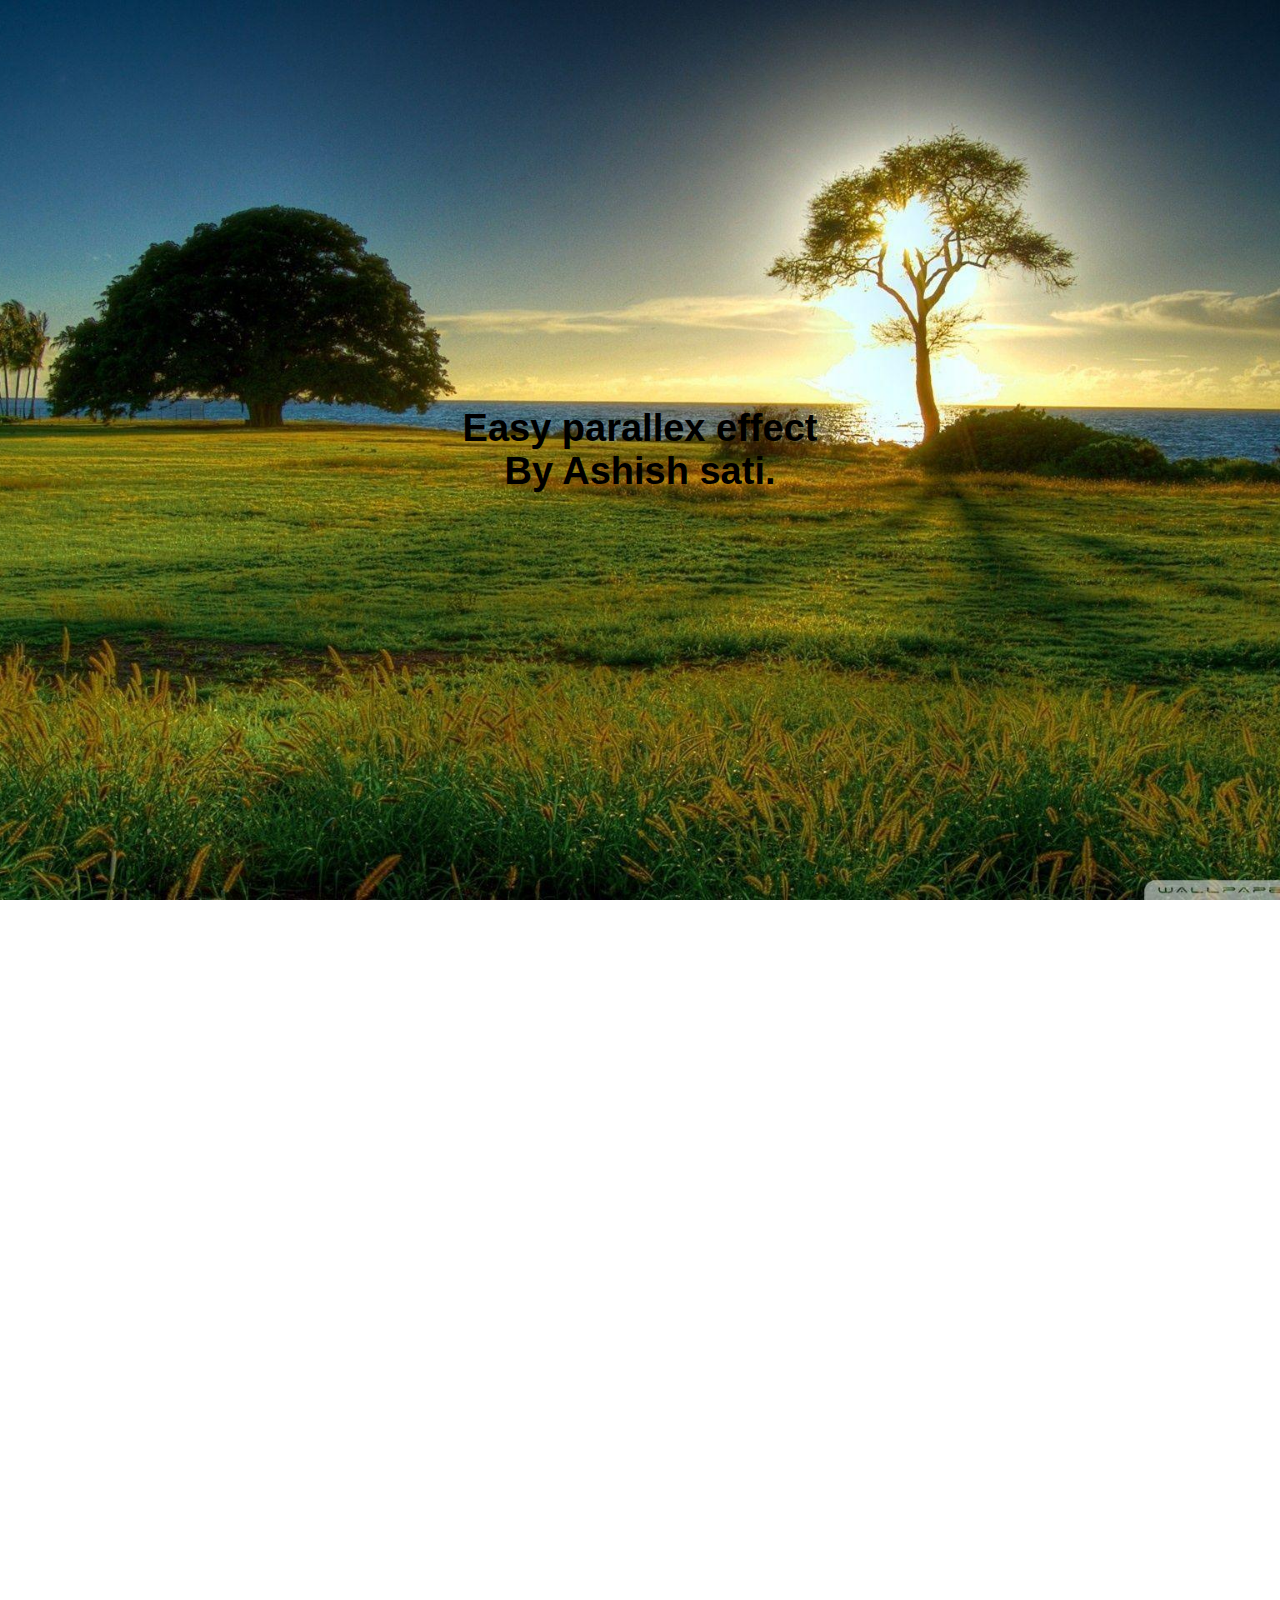
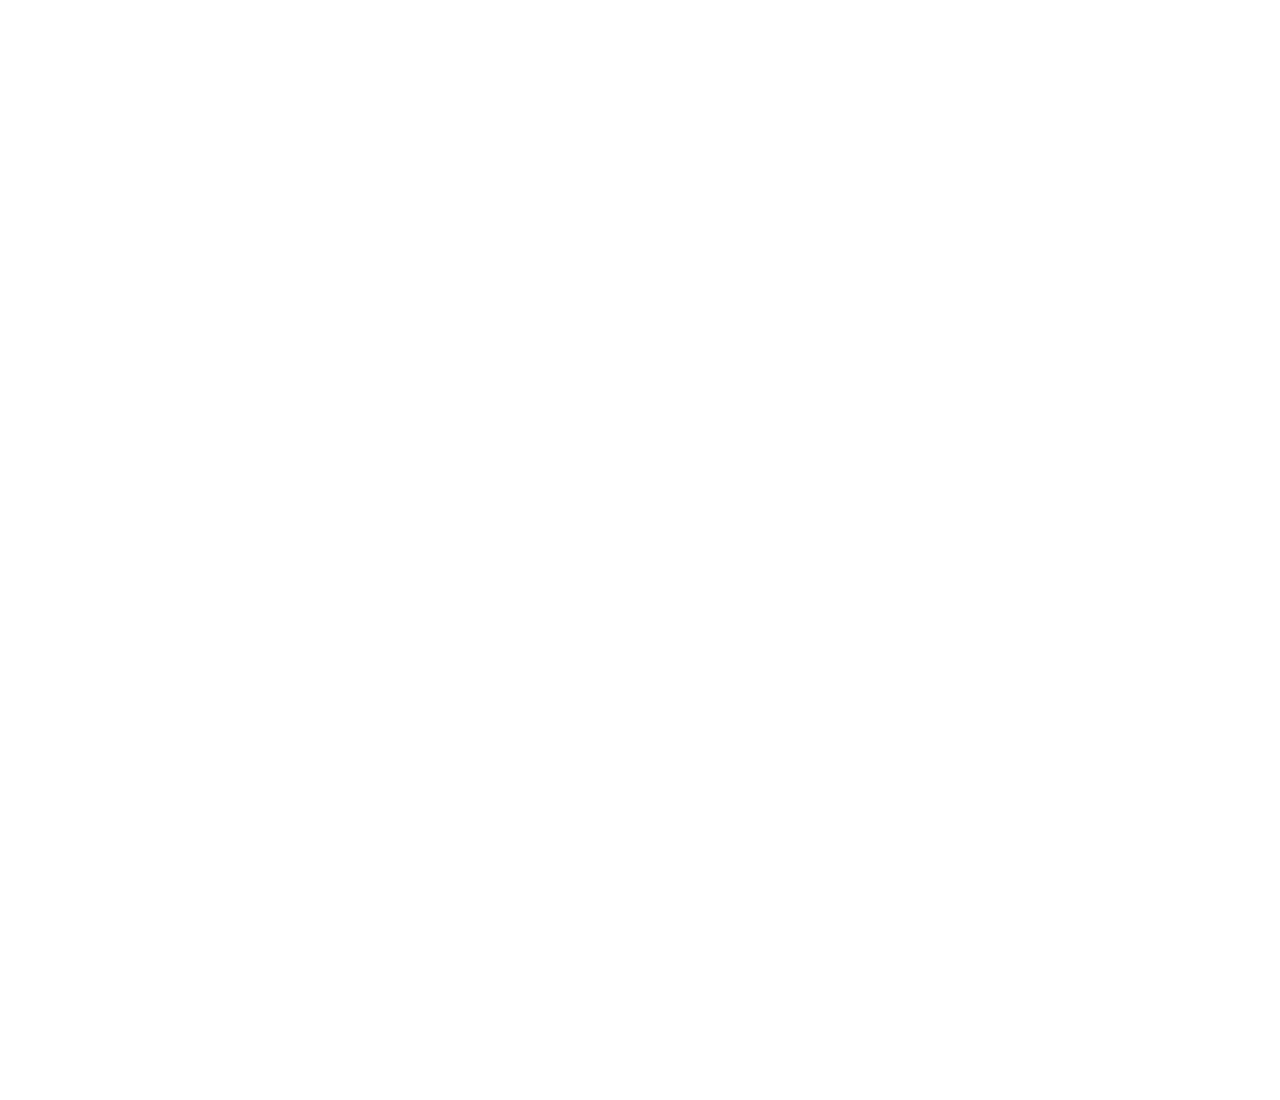
<file: problem1.html>
<!DOCTYPE html>
<html lang="en">
<head>
    <meta charset="UTF-8">
    <meta http-equiv="X-UA-Compatible" content="IE=edge">
    <meta name="viewport" content="width=device-width, initial-scale=1.0">
    <title>Document</title>
    <link rel="stylesheet" href="style.css">
</head>
<body>
    <div class="box1">
        <h1>Easy parallex effect <br>
            By Ashish sati.
        </h1>
    </div>
    <div class="box2">
        <p>Lorem ipsum dolor, sit amet consectetur adipisicing elit. Ipsam unde error aperiam nesciunt aliquam dolorum alias aspernatur doloremque, ipsum perspiciatis cumque assumenda eum ea, necessitatibus laborum tempore placeat magni nemo explicabo fuga eius. Laudantium obcaecati pariatur itaque doloribus accusantium, at ea mollitia reiciendis atque molestiae praesentium maxime suscipit, expedita a? Dolorum voluptatem reiciendis libero tempore animi, laborum tenetur dolorem. Quae voluptate dolore aliquid eos corrupti, voluptates vitae molestiae minima natus expedita, enim, beatae sapiente! Sequi ratione et eveniet tempora enim voluptatem excepturi vero laudantium natus magnam ex exercitationem praesentium veniam, obcaecati corrupti sint quasi dolor est. Natus suscipit sed maiores.</p>
    </div>
    <div class="box3">
        <h2>Lorem ipsum dolor sit amet consectetur adipisicing elit. Magni praesentium maiores pariatur eaque nemo, reprehenderit qui fuga consequuntur, perferendis omnis accusamus harum corrupti modi vel provident, incidunt ut maxime facere!</h2>
    </div>
</body>
</html>
</file>
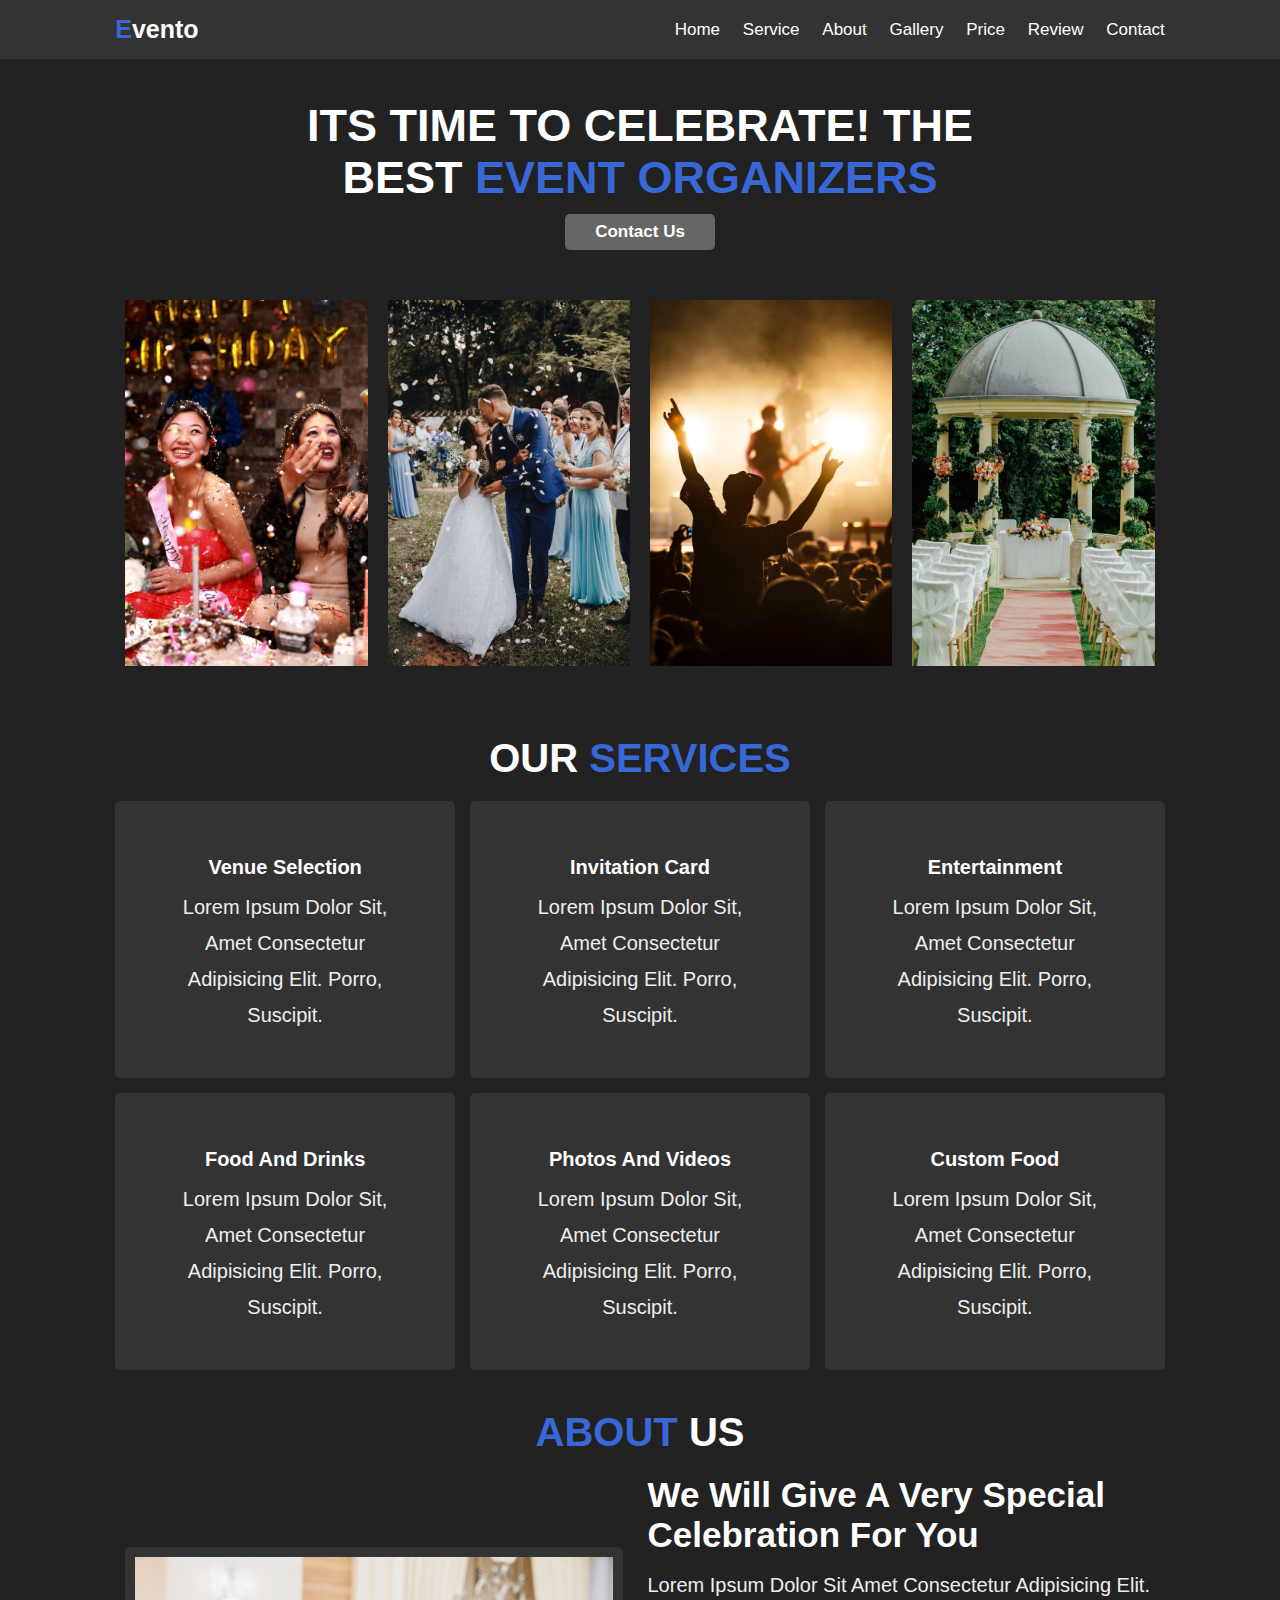
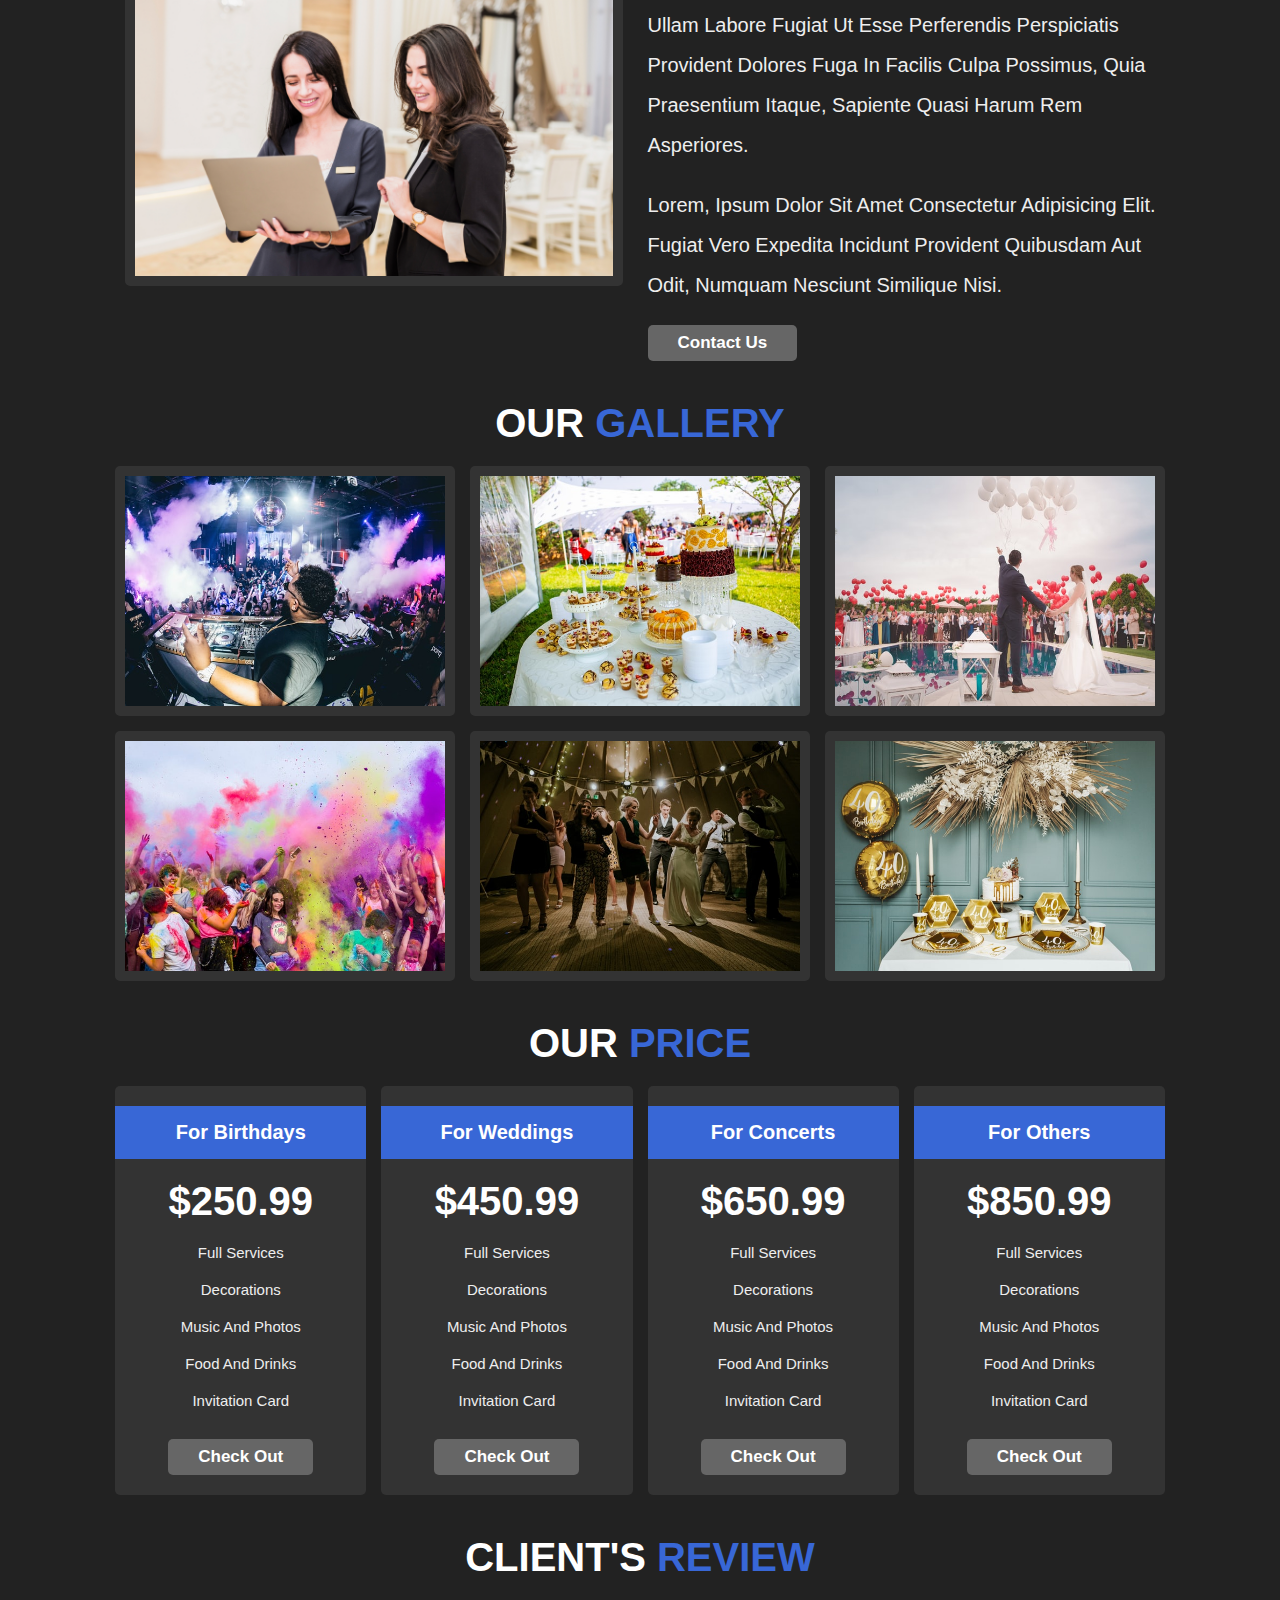
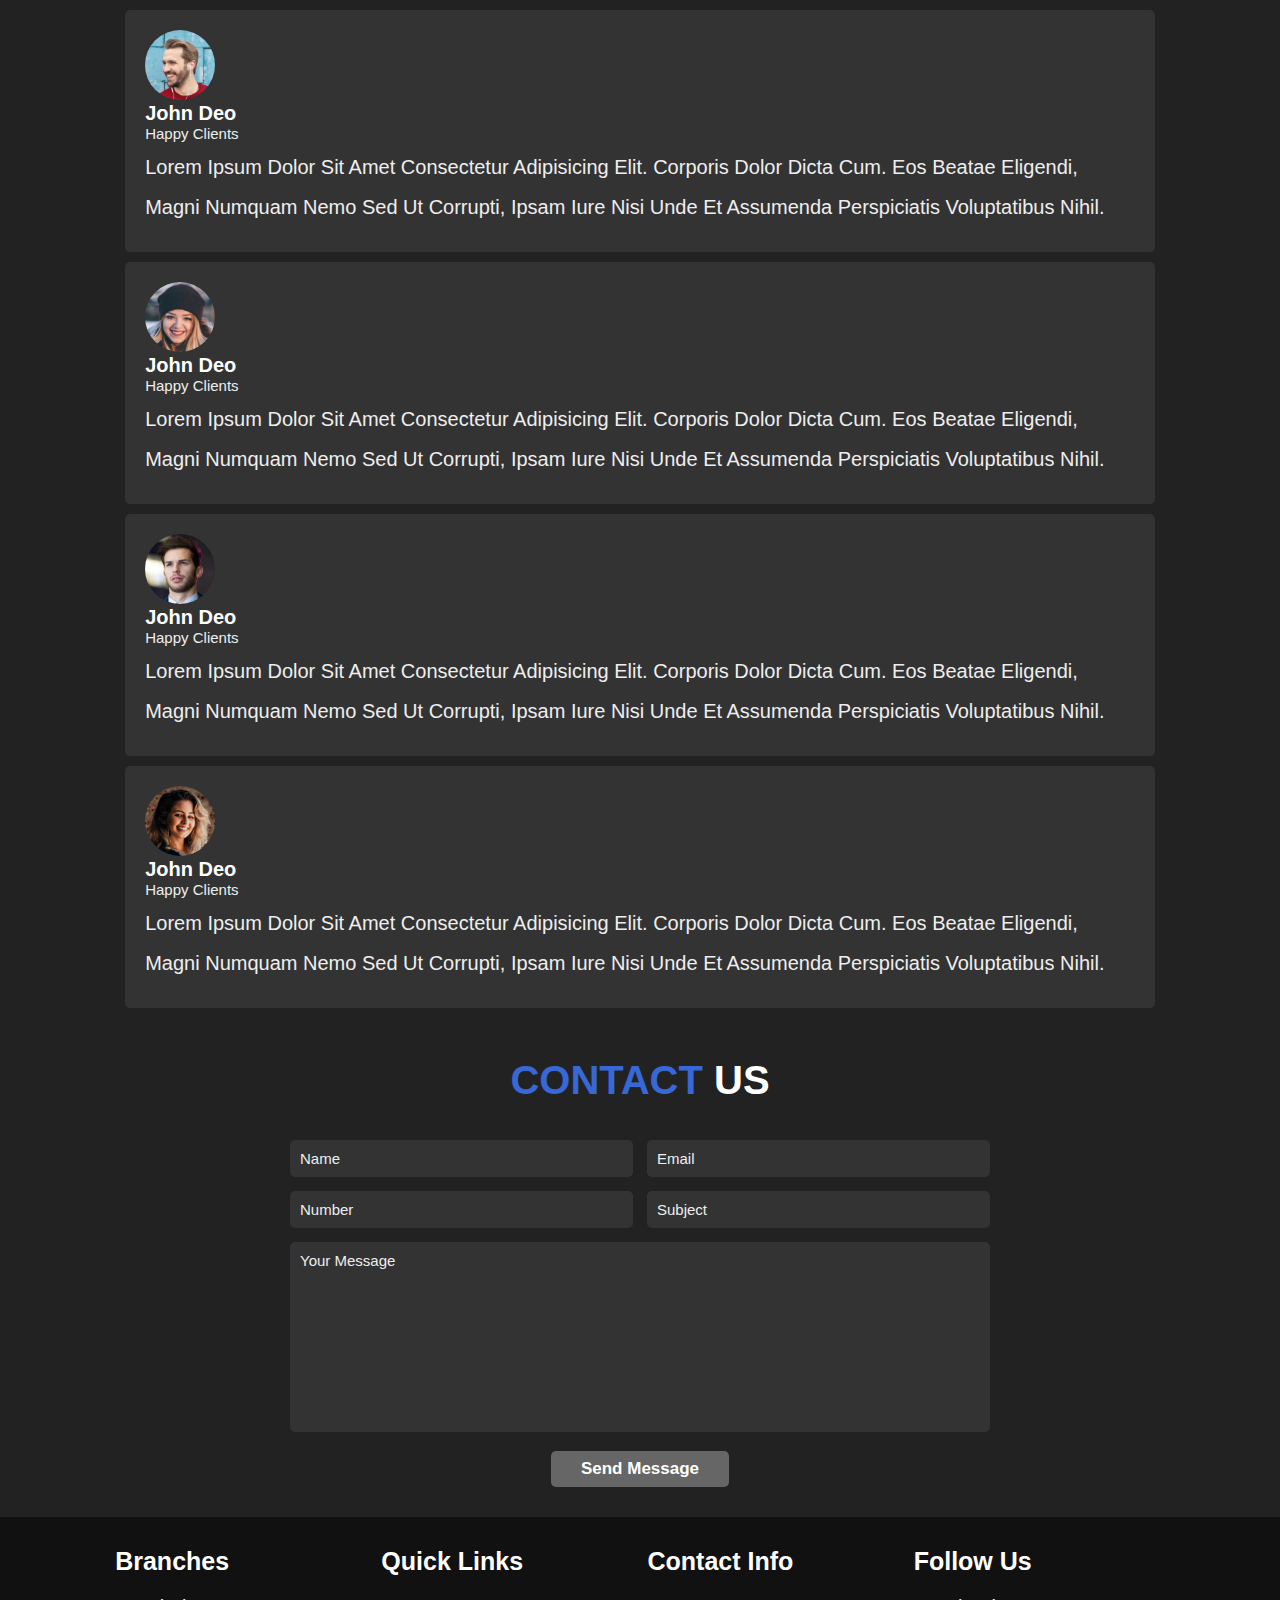
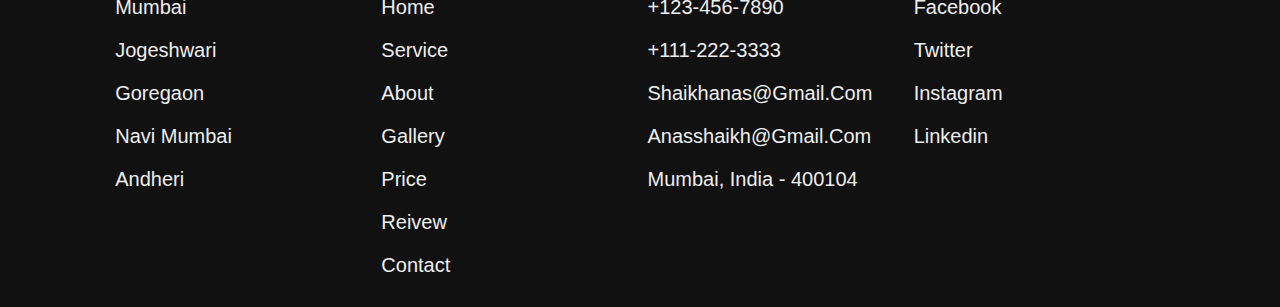
<file: problem3.html>
<!DOCTYPE html>
<html lang="en">
<head>
    <meta charset="UTF-8">
    <meta http-equiv="X-UA-Compatible" content="IE=edge">
    <meta name="viewport" content="width=device-width, initial-scale=1.0">
    <title>Event Website</title>
    <link rel="stylesheet" href="style3.css">
</head>
<body>
<header class="header">
    <a href="#" class="logo"><span>e</span>vento</a>

    <nav class="navbar">
        <a href="#home">home</a>
        <a href="#service">service</a>
        <a href="#about">about</a>
        <a href="#gallery">gallery</a>
        <a href="#price">price</a>
        <a href="#review">review</a>
        <a href="#contact">contact</a>
    </nav>

</header>

<section class="home" id="home">

    <div class="content">
        <h3>its time to celebrate! the best <span> event organizers </span></h3>
        <a href="#" class="btn">contact us</a>
    </div>

    <div class="items">
        <div class="item"><img src="images/image3/slide-1.jpg" alt=""></div>
        <div class="item"><img src="images/image3/slide-2.jpg" alt=""></div>
        <div class="item"><img src="images/image3/slide-3.jpg" alt=""></div>
        <div class="item"><img src="images/image3/slide-4.jpg" alt=""></div>
    </div>

</section>

<section class="service" id="service">

    <h1 class="heading"> our <span>services</span> </h1>

    <div class="box-container">

        <div class="box">
            <h3>venue selection</h3>
            <p>Lorem ipsum dolor sit, amet consectetur adipisicing elit. Porro, suscipit.</p>
        </div>

        <div class="box">
            <h3>invitation card</h3>
            <p>Lorem ipsum dolor sit, amet consectetur adipisicing elit. Porro, suscipit.</p>
        </div>

        <div class="box">
            <h3>entertainment</h3>
            <p>Lorem ipsum dolor sit, amet consectetur adipisicing elit. Porro, suscipit.</p>
        </div>

        <div class="box">
            <h3>food and drinks</h3>
            <p>Lorem ipsum dolor sit, amet consectetur adipisicing elit. Porro, suscipit.</p>
        </div>

        <div class="box">
            <h3>photos and videos</h3>
            <p>Lorem ipsum dolor sit, amet consectetur adipisicing elit. Porro, suscipit.</p>
        </div>

        <div class="box">
            <h3>custom food</h3>
            <p>Lorem ipsum dolor sit, amet consectetur adipisicing elit. Porro, suscipit.</p>
        </div>

    </div>

</section>

<section class="about" id="about">

<h1 class="heading"><span>about</span> us </h1>

<div class="row">

    <div class="image">
        <img src="images/image3/about-img.jpg" alt="">
    </div>

    <div class="content">
        <h3>we will give a very special celebration for you</h3>
        <p>Lorem ipsum dolor sit amet consectetur adipisicing elit. Ullam labore fugiat ut esse perferendis perspiciatis provident dolores fuga in facilis culpa possimus, quia praesentium itaque, sapiente quasi harum rem asperiores.</p>
        <p>Lorem, ipsum dolor sit amet consectetur adipisicing elit. Fugiat vero expedita incidunt provident quibusdam aut odit, numquam nesciunt similique nisi.</p>
        <a href="#" class="btn">contact us</a>
    </div>

</div>

</section>

<section class="gallery" id="gallery">

    <h1 class="heading">our <span>gallery</span></h1>

    <div class="box-container">

        <div class="box">
            <img src="images/image3/g-1.jpg" alt="">
            <h3 class="title">photos and events</h3>
        </div>

        <div class="box">
            <img src="images/image3/g-4.jpg" alt="">
            <h3 class="title">photos and events</h3>
        </div>

        <div class="box">
            <img src="images/image3/g-5.jpg" alt="">
            <h3 class="title">photos and events</h3>
        </div>

        <div class="box">
            <img src="images/image3/g-6.jpg" alt="">
            <h3 class="title">photos and events</h3>
        </div>

        <div class="box">
            <img src="images/image3/g-7.jpg" alt="">
            <h3 class="title">photos and events</h3>
        </div>

        <div class="box">
            <img src="images/image3/g-9.jpg" alt="">
            <h3 class="title">photos and events</h3>
        </div>

    </div>

</section>

<section class="price" id="price">

    <h1 class="heading"> our <span>price</span> </h1>

    <div class="box-container">

        <div class="box">
            <h3 class="title">for birthdays</h3>
            <h3 class="amount">$250.99</h3>
            <ul>
                <li>full services</li>
                <li> decorations </li>
                <li> music and photos </li>
                <li> food and drinks </li>
                <li> invitation card </li>
            </ul>
            <a href="#" class="btn">check out</a>
        </div>

        <div class="box">
            <h3 class="title">for weddings</h3>
            <h3 class="amount">$450.99</h3>
            <ul>
                <li> full services </li>
                <li> decorations </li>
                <li> music and photos </li>
                <li> food and drinks </li>
                <li> invitation card </li>
            </ul>
            <a href="#" class="btn">check out</a>
        </div>

        <div class="box">
            <h3 class="title">for concerts</h3>
            <h3 class="amount">$650.99</h3>
            <ul>
                <li> full services </li>
                <li> decorations </li>
                <li> music and photos </li>
                <li> food and drinks </li>
                <li> invitation card </li>
            </ul>
            <a href="#" class="btn">check out</a>
        </div>

        <div class="box">
            <h3 class="title">for others</h3>
            <h3 class="amount">$850.99</h3>
            <ul>
                <li> full services </li>
                <li> decorations </li>
                <li> music and photos </li>
                <li> food and drinks </li>
                <li> invitation card </li>
            </ul>
            <a href="#" class="btn">check out</a>
        </div>

    </div>


</section>

<section class="reivew" id="review"> 
    
    <h1 class="heading">client's <span>review</span></h1>
    
    <div class="swiper-slide box">
        <div class="user">
            <img src="images/image3/pic-1.png" alt="">
            <div class="user-info">
                <h3>john deo</h3>
                <span>happy clients</span>
            </div>
        </div>
        <p>Lorem ipsum dolor sit amet consectetur adipisicing elit. Corporis dolor dicta cum. Eos beatae eligendi, magni numquam nemo sed ut corrupti, ipsam iure nisi unde et assumenda perspiciatis voluptatibus nihil.</p>
    </div>

    <div class="swiper-slide box">
        <div class="user">
            <img src="images/image3/pic-2.png" alt="">
            <div class="user-info">
                <h3>john deo</h3>
                <span>happy clients</span>
            </div>
        </div>
        <p>Lorem ipsum dolor sit amet consectetur adipisicing elit. Corporis dolor dicta cum. Eos beatae eligendi, magni numquam nemo sed ut corrupti, ipsam iure nisi unde et assumenda perspiciatis voluptatibus nihil.</p>
    </div>

    <div class="swiper-slide box">
        <div class="user">
            <img src="images/image3/pic-3.png" alt="">
            <div class="user-info">
                <h3>john deo</h3>
                <span>happy clients</span>
            </div>
        </div>
        <p>Lorem ipsum dolor sit amet consectetur adipisicing elit. Corporis dolor dicta cum. Eos beatae eligendi, magni numquam nemo sed ut corrupti, ipsam iure nisi unde et assumenda perspiciatis voluptatibus nihil.</p>
    </div>

    <div class="swiper-slide box">
        <div class="user">
            <img src="images/image3/pic-4.png" alt="">
            <div class="user-info">
                <h3>john deo</h3>
                <span>happy clients</span>
            </div>
        </div>
        <p>Lorem ipsum dolor sit amet consectetur adipisicing elit. Corporis dolor dicta cum. Eos beatae eligendi, magni numquam nemo sed ut corrupti, ipsam iure nisi unde et assumenda perspiciatis voluptatibus nihil.</p>
    </div>

</section>

<section class="contact" id="contact">

    <h1 class="heading"> <span>contact</span> us </h1>

    <form action="">
        <div class="inputBox">
            <input type="text" placeholder="name">
            <input type="email" placeholder="email">
        </div>
        <div class="inputBox">
            <input type="number" placeholder="number">
            <input type="text" placeholder="subject">
        </div>
        <textarea name="" placeholder="your message" id="" cols="30" rows="10"></textarea>
        <input type="submit" value="send message" class="btn">
    </form>

</section>

<section class="footer">

    <div class="box-container">

        <div class="box">
            <h3>branches</h3>
            <a href="#"> mumbai </a>
            <a href="#"> jogeshwari </a>
            <a href="#"> goregaon </a>
            <a href="#"> navi mumbai </a>
            <a href="#"> andheri </a>
        </div>

        <div class="box">
            <h3>quick links</h3>
            <a href="#"> home </a>
            <a href="#"> service </a>
            <a href="#"> about </a>
            <a href="#"> gallery </a>
            <a href="#"> price </a>
            <a href="#"> reivew </a>
            <a href="#"> contact </a>
        </div>

        <div class="box">
            <h3>contact info</h3>
            <a href="#"> +123-456-7890 </a>
            <a href="#"> +111-222-3333 </a>
            <a href="#"> shaikhanas@gmail.com </a>
            <a href="#"> anasshaikh@gmail.com </a>
            <a href="#"> mumbai, india - 400104 </a>
        </div>

        <div class="box">
            <h3>follow us</h3>
            <a href="#"> facebook </a>
            <a href="#"> twitter </a>
            <a href="#"> instagram </a>
            <a href="#"> linkedin </a>
        </div>
    </div>

</section>
</body>
</html>
</file>
<file: style.css>
body{
    margin: 0;
    padding: 0;
}
.box1{
    height: 100vh;
    width: 100%;
    background-image: url(images/image1/image11.jpg);
    background-size: cover;
    background-position: center;
    display: table;
    background-attachment: fixed;
}

.box2{
    height: 100vh;
    width: 100%;
    background-image: url(images/image1/image22.jpg);
    background-size: cover;
    background-position: center;
    display: table;
    background-attachment: fixed;
}

.box3{
    height: 100vh;
    width: 100%;
    background-image: url(images/image1/image33.jpg);
    background-size: cover;
    background-position: center;
    display: table;
    background-attachment: fixed;
}

h1{
    font-family: sans-serif;
    font-size: 38px; 
    margin: 0px;;
    text-align: center;
    display: table-cell;
    vertical-align: middle;
}

h2{
    font-family: sans-serif;
    font-size: 38px; 
    margin: 0px;
    color: #fff;
    text-align: center;
    display: table-cell;
    vertical-align: middle;
}

p{
    font-family: sans-serif;
    font-size: 38px; 
    margin: 0px;
    color: #fff;
    text-align: center;
    display: table-cell;
    vertical-align: middle;
}
</file>
<file: style3.css>
:root{
    --main-color:#3867d6;
}

*{
    font-family: 'Nunito', sans-serif;
    margin:0; padding:0;
    box-sizing: border-box;
    outline: none; border:none;
    text-decoration: none;
    text-transform: capitalize;
    transition: .2s linear;
}

html{
    font-size: 62.5%;
}

body{
    background: #222;
}

section{
    padding:2rem 9%;
}

.heading{
    text-align: center;
    padding-bottom: 2rem;
    color:#fff;
    text-transform: uppercase;
    font-size: 4rem;
}

.heading span{
    color:var(--main-color);
    text-transform: uppercase;
}

.btn{
    margin-top: 1rem;
    display: inline-block;
    padding:.8rem 3rem;
    font-size: 1.7rem;
    border-radius: .5rem;
    background: #666;
    color:#fff;
    cursor: pointer;
    font-weight: 600;
}

.btn:hover{
    background:var(--main-color);
}

.header{
    position: fixed;
    top:0; left: 0; right: 0;
    z-index: 10000;
    background: #333;
    display: flex;
    align-items: center;
    justify-content: space-between;
    padding:1.5rem 9%;
}

.header .logo{
    font-weight: bolder;
    color:#fff;
    font-size: 2.5rem;
}

.header .logo span{
    color:var(--main-color);
}

.header .navbar a{
    font-size: 1.7rem;
    color:#fff;
    margin-left: 2rem;
}

.header .navbar a:hover{
    color:var(--main-color);
}

#menu-bars{
    font-size: 3rem;
    color:#fff;
    cursor: pointer;
    display: none;
}

.home .content{
    text-align: center;
    padding-top: 6rem;
    margin:2rem auto;
    max-width: 70rem;
}

.home .content h3{
    color:#fff;
    font-size: 4.5rem;
    text-transform: uppercase;
}

.home .content h3 span{
    color:var(--main-color);
    text-transform: uppercase;
}

.items{
    display: grid;
    grid-template-columns: repeat(4,1fr);
    padding: 30px 10px;
    grid-column-gap: 20px;
}

.item img{
    height: 100%;
    width: 100%;
    object-fit: cover;
    cursor: pointer;
    transition: 0.2s ease;
}

.service .box-container{
    display: grid;
    grid-template-columns: repeat(3, 1fr);
    gap:1.5rem;
}

.service .box-container .box{
    border-radius: .5rem;
    background:#333;
    text-align: center;
    padding: 45px;
}

.service .box-container .box h3{
    font-size: 2rem;
    color:#fff;
    padding:1rem 0;
}

.service .box-container .box p{
    font-size: 2rem;
    color:#eee;
    line-height: 1.8;
}

.about .row{
    display: flex;
    align-items: center;
    flex-wrap: wrap;
    gap:1.5rem;
}

.about .row .image{
    flex:1 1 45rem;
    padding:1rem;
}

.about .row .image img{ 
    width: 100%;
    border-radius: .5rem;
    border:1rem solid #333;
}

.about .row .content{
    flex:1 1 45rem;
}

.about .row .content h3{
    font-size: 3.5rem;
    color:#fff;
}

.about .row .content p{
    font-size: 2rem;
    color:#eee;
    padding:1rem 0;
    line-height: 2;
}

.gallery .box-container{
    display: grid;
    grid-template-columns: repeat(3, 1fr);
    gap:1.5rem;
}

.gallery .box-container .box{
    position: relative;
    border:1rem solid #333;
    border-radius: .5rem;
    height: 25rem;
    cursor: pointer;
    overflow: hidden;
}

.gallery .box-container .box img{
    height: 100%;
    width: 100%;
    object-fit: cover;
}

.gallery .box-container .box:hover img{
    transform: scale(1.1);
    filter: grayscale();
}

.gallery .box-container .box .title{
    position: absolute;
    top:-10rem; left:0; right: 0;
    background:#333;
    color:#fff;
    text-align: center;
    padding-bottom: 1rem;
    font-size: 2rem;
}

.gallery .box-container .box:hover .title{
    top:0;
}

.price .box-container{
    display: grid;
    grid-template-columns: repeat(auto-fit, minmax(25rem, 1fr));
    gap:1.5rem;
}

.price .box-container .box{
    padding:2rem 0;
    background:#333;
    border-radius: .5rem;
    text-align: center;
}

.price .box-container .box:hover{
    transform: scale(1.03);
}

.price .box-container .box .title{
    background:var(--main-color);
    color:#fff;
    padding:1.5rem 0;
    font-size: 2rem;
}

.price .box-container .box .amount{
    color:#fff;
    padding-top: 2rem;
    font-size: 4rem;
}

.price .box-container .box ul{
    list-style-type: none;
    padding:1rem 0;
}

.price .box-container .box ul li{
    font-size: 1.5rem;
    color:#eee;
    padding:1rem 0;
}

.reivew .box{
    border-radius: .5rem;
    background: #333;
    padding:2rem;
    margin: 10px;
    position: relative;
}

.reivew .box .user img{
    height:7rem;
    width: 7rem;
    border-radius: 50%;
    object-fit: cover;
}

.reivew .box .user h3{
    font-size: 2rem;
    color:#fff;
}

.reivew .box .user span{
    font-size: 1.5rem;
    color:#eee;
}

.reivew .box p{
    line-height: 2;
    color:#eee;
    padding:.5rem 0;
    font-size: 2rem;
}

.contact form{
    max-width: 70rem;
    margin:1rem auto;
    text-align: center;
}

.contact form .inputBox{
    display: flex;
    justify-content: space-between;
    flex-wrap: wrap;
}

.contact form .inputBox input,
.contact form textarea{
    width: 100%;
    background:#333;
    border-radius: .5rem;
    padding:1rem;
    margin:.7rem 0;
    font-size: 1.5rem;
    color:#fff;
    text-transform: none;
}

.contact form .inputBox input::placeholder,
.contact form textarea::placeholder{
    color:#eee;
    text-transform: capitalize;
}

.contact form .inputBox input:focus,
.contact form textarea:focus{
    background:#444;
}

.contact form .inputBox input{
    width: 49%;
}

.contact form textarea{
    resize: none;
}

.footer{
    background:#111;
}

.footer .box-container{
    display: grid;
    grid-template-columns: repeat(auto-fit, minmax(25rem, 1fr));
    gap:1.5rem;
}

.footer .box-container .box h3{
    font-size: 2.5rem;
    padding:1rem 0;
    color:#fff;
}

.footer .box-container .box a{
    display: block;
    font-size: 2rem;
    padding:1rem 0;
    color:#eee;
}

.footer .box-container .box a i{
    padding-right: .5rem;
    color:var(--main-color);
}

.footer .box-container .box a:hover i{
    padding-right: 1.5rem;
    color:#fff;
}
</file>
